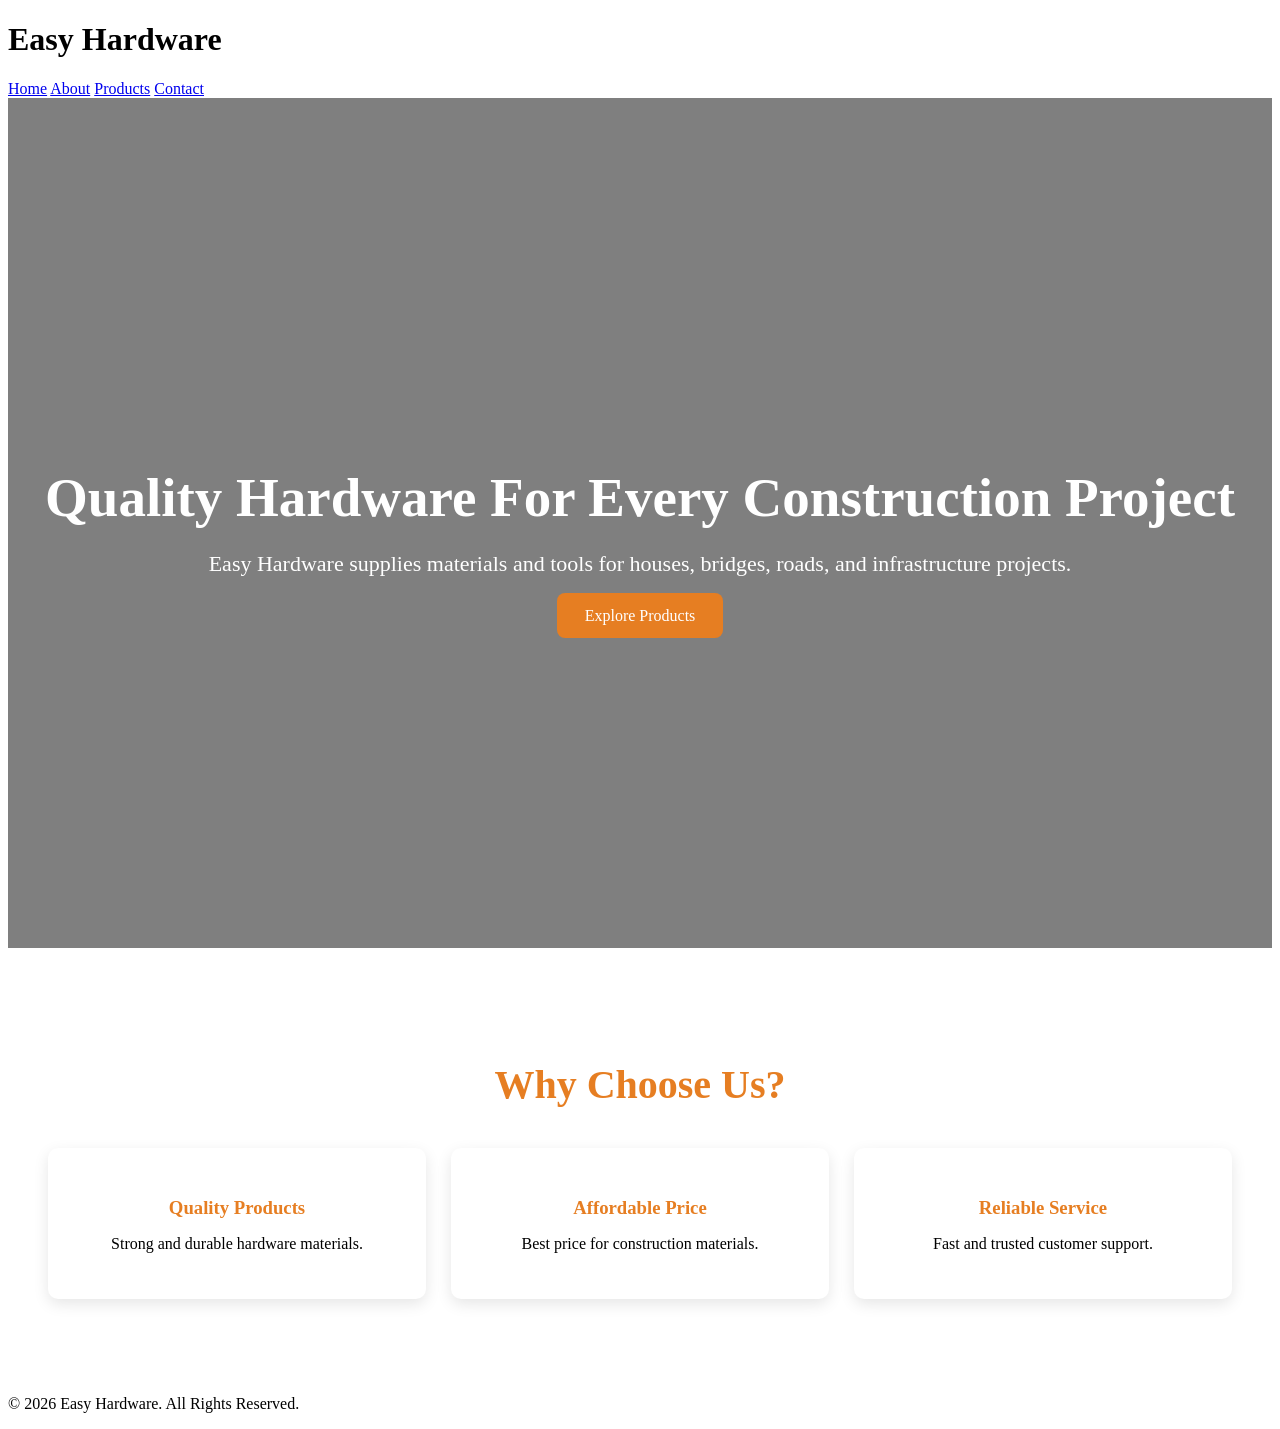
<file: index.html>
<!DOCTYPE html>
<html lang="en">
<head>
  <meta charset="UTF-8">
  <meta name="viewport" content="width=device-width, initial-scale=1.0">
  <title>Easy Hardware</title>
  <link rel="stylesheet" href="style.css">
</head>
<body>

<header>
  <h1>Easy Hardware</h1>

  <nav>
    <a href="index.html">Home</a>
    <a href="about.html">About</a>
    <a href="products.html">Products</a>
    <a href="contact.html">Contact</a>
  </nav>
</header>

<section class="hero">
  <div class="hero-content">
    <h2>Quality Hardware For Every Construction Project</h2>

    <p>
      Easy Hardware supplies materials and tools for houses,
      bridges, roads, and infrastructure projects.
    </p>

    <a href="products.html" class="btn">Explore Products</a>
  </div>
</section>

<section class="info-section">
  <h2>Why Choose Us?</h2>

  <div class="cards">
    <div class="card">
      <h3>Quality Products</h3>
      <p>Strong and durable hardware materials.</p>
    </div>

    <div class="card">
      <h3>Affordable Price</h3>
      <p>Best price for construction materials.</p>
    </div>

    <div class="card">
      <h3>Reliable Service</h3>
      <p>Fast and trusted customer support.</p>
    </div>
  </div>
</section>

<footer>
  <p>© 2026 Easy Hardware. All Rights Reserved.</p>
</footer>

<script src="script.js"></script>
</body>
</html>
</file>
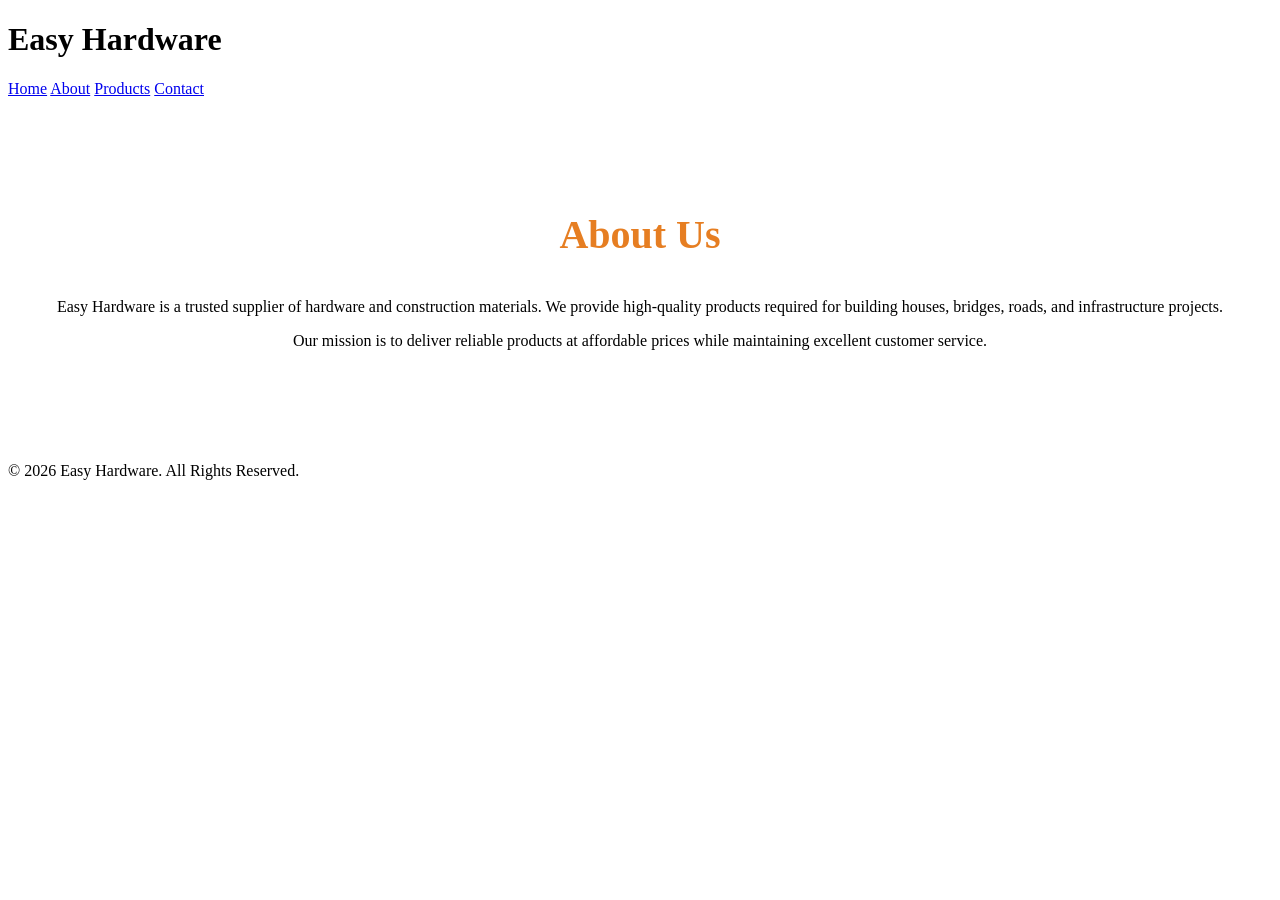
<file: about.html>
<!DOCTYPE html>
<html lang="en">
<head>
  <meta charset="UTF-8">
  <meta name="viewport" content="width=device-width, initial-scale=1.0">
  <title>About - Easy Hardware</title>
  <link rel="stylesheet" href="style.css">
</head>
<body>

<header>
  <h1>Easy Hardware</h1>

  <nav>
    <a href="index.html">Home</a>
    <a href="about.html">About</a>
    <a href="products.html">Products</a>
    <a href="contact.html">Contact</a>
  </nav>
</header>

<section class="page-section">
  <h2>About Us</h2>

  <p>
    Easy Hardware is a trusted supplier of hardware and construction materials.
    We provide high-quality products required for building houses, bridges,
    roads, and infrastructure projects.
  </p>

  <p>
    Our mission is to deliver reliable products at affordable prices while
    maintaining excellent customer service.
  </p>
</section>

<footer>
  <p>© 2026 Easy Hardware. All Rights Reserved.</p>
</footer>

<script src="script.js"></script>
</body>
</html>
</file>
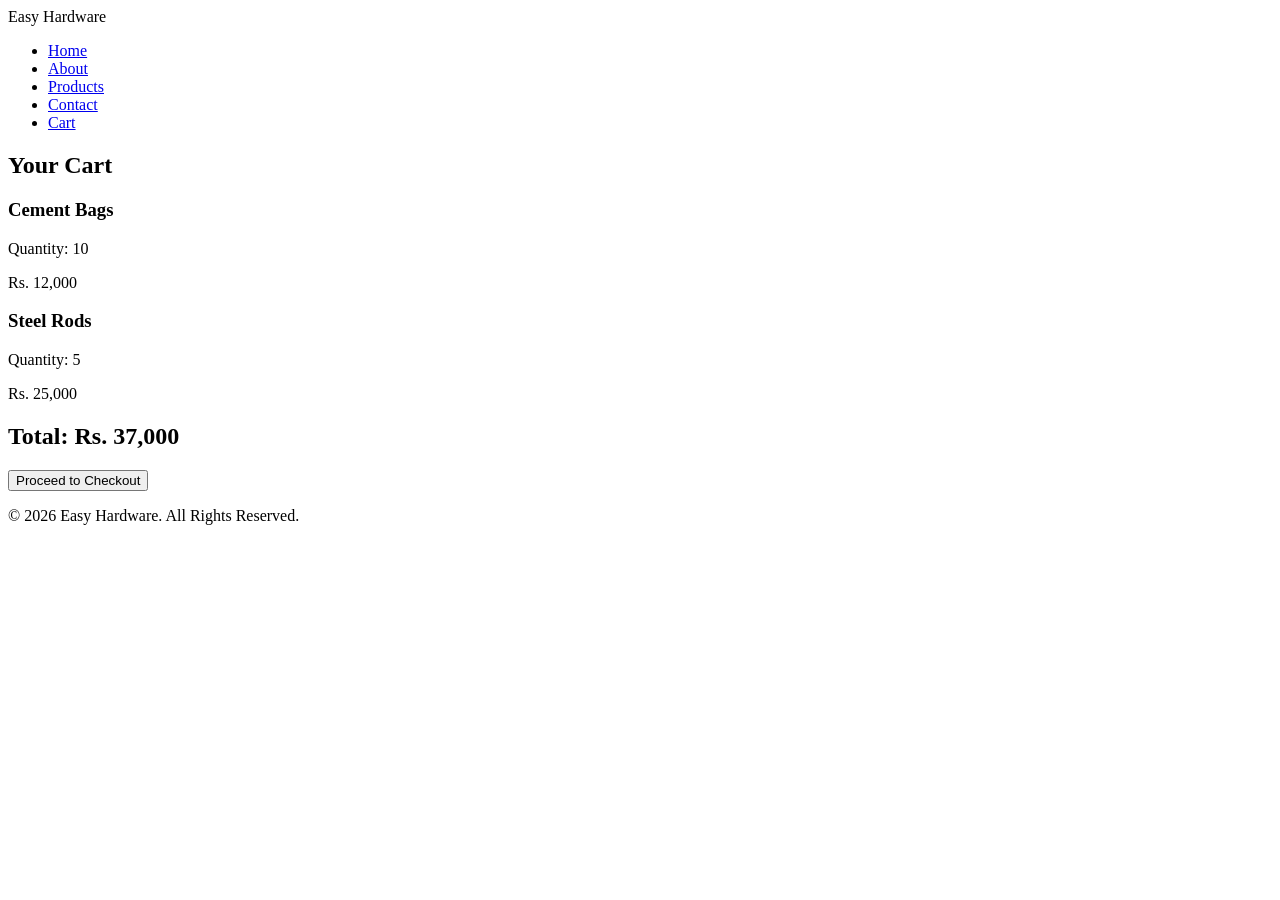
<file: cart.html>
<!DOCTYPE html>
  <div class="logo">Easy Hardware</div>

  <nav>
    <ul>
      <li><a href="index.html">Home</a></li>
      <li><a href="about.html">About</a></li>
      <li><a href="products.html">Products</a></li>
      <li><a href="contact.html">Contact</a></li>
      <li><a href="cart.html" class="active">Cart</a></li>
    </ul>
  </nav>
</header>

<section class="page-banner">
  <h1>Your Cart</h1>
</section>

<section class="container">

  <div class="cart-container">

    <div class="cart-item">
      <div>
        <h3>Cement Bags</h3>
        <p>Quantity: 10</p>
      </div>

      <div>
        <p>Rs. 12,000</p>
      </div>
    </div>

    <div class="cart-item">
      <div>
        <h3>Steel Rods</h3>
        <p>Quantity: 5</p>
      </div>

      <div>
        <p>Rs. 25,000</p>
      </div>
    </div>

    <div class="cart-total">
      <h2>Total: Rs. 37,000</h2>

      <button class="btn" onclick="checkoutMessage()">
        Proceed to Checkout
      </button>
    </div>

  </div>

</section>

<footer>
  <p>© 2026 Easy Hardware. All Rights Reserved.</p>
</footer>

<script src="script.js"></script>
</body>
</html>
</file>
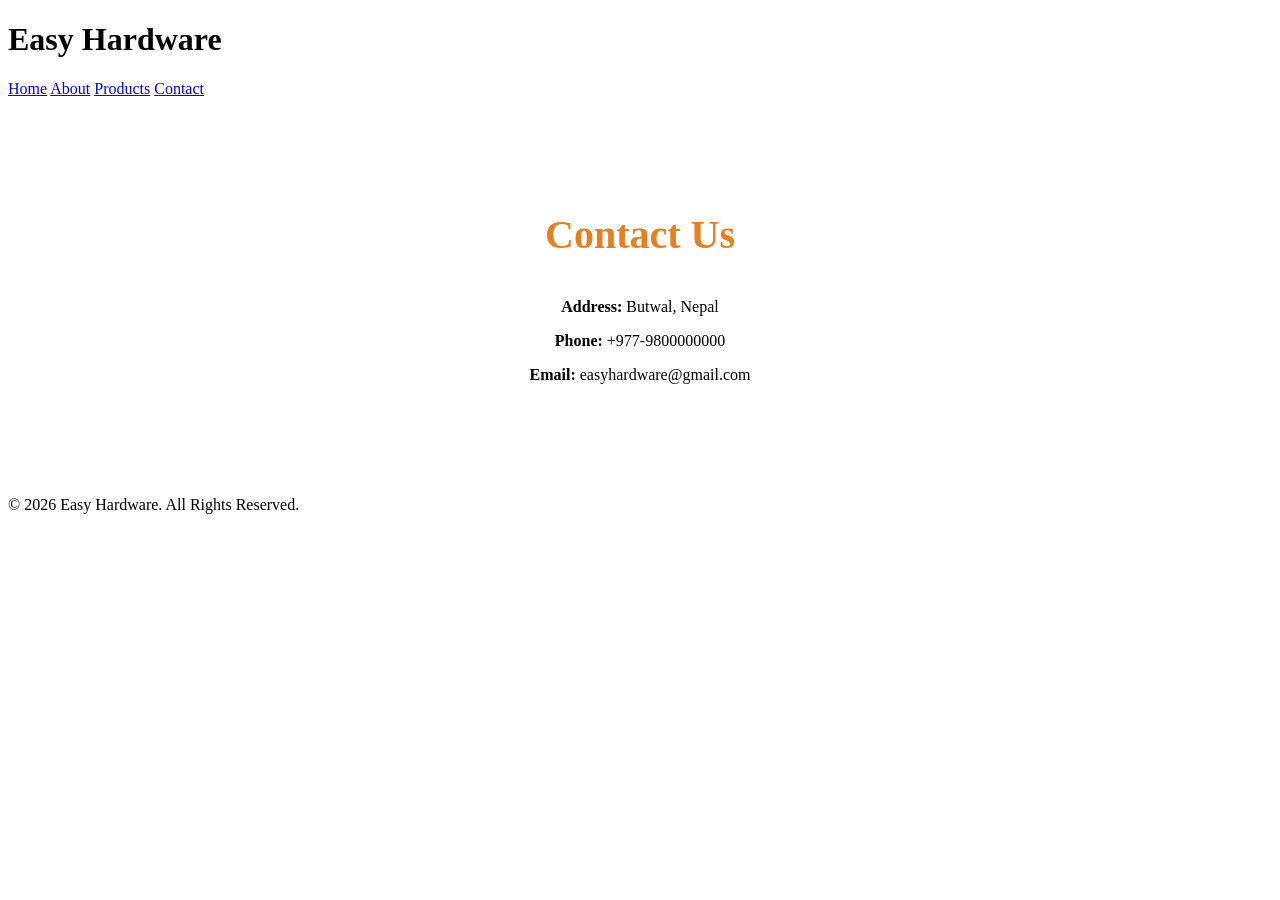
<file: contact.html>
<!DOCTYPE html>
<html lang="en">
<head>
  <meta charset="UTF-8">
  <meta name="viewport" content="width=device-width, initial-scale=1.0">
  <title>Contact - Easy Hardware</title>
  <link rel="stylesheet" href="style.css">
</head>
<body>

<header>
  <h1>Easy Hardware</h1>

  <nav>
    <a href="index.html">Home</a>
    <a href="about.html">About</a>
    <a href="products.html">Products</a>
    <a href="contact.html">Contact</a>
  </nav>
</header>

<section class="page-section">
  <h2>Contact Us</h2>

  <div class="contact-box">
    <p><strong>Address:</strong> Butwal, Nepal</p>
    <p><strong>Phone:</strong> +977-9800000000</p>
    <p><strong>Email:</strong> easyhardware@gmail.com</p>
  </div>
</section>

<footer>
  <p>© 2026 Easy Hardware. All Rights Reserved.</p>
</footer>

<script src="script.js"></script>
</body>
</html>
</file>
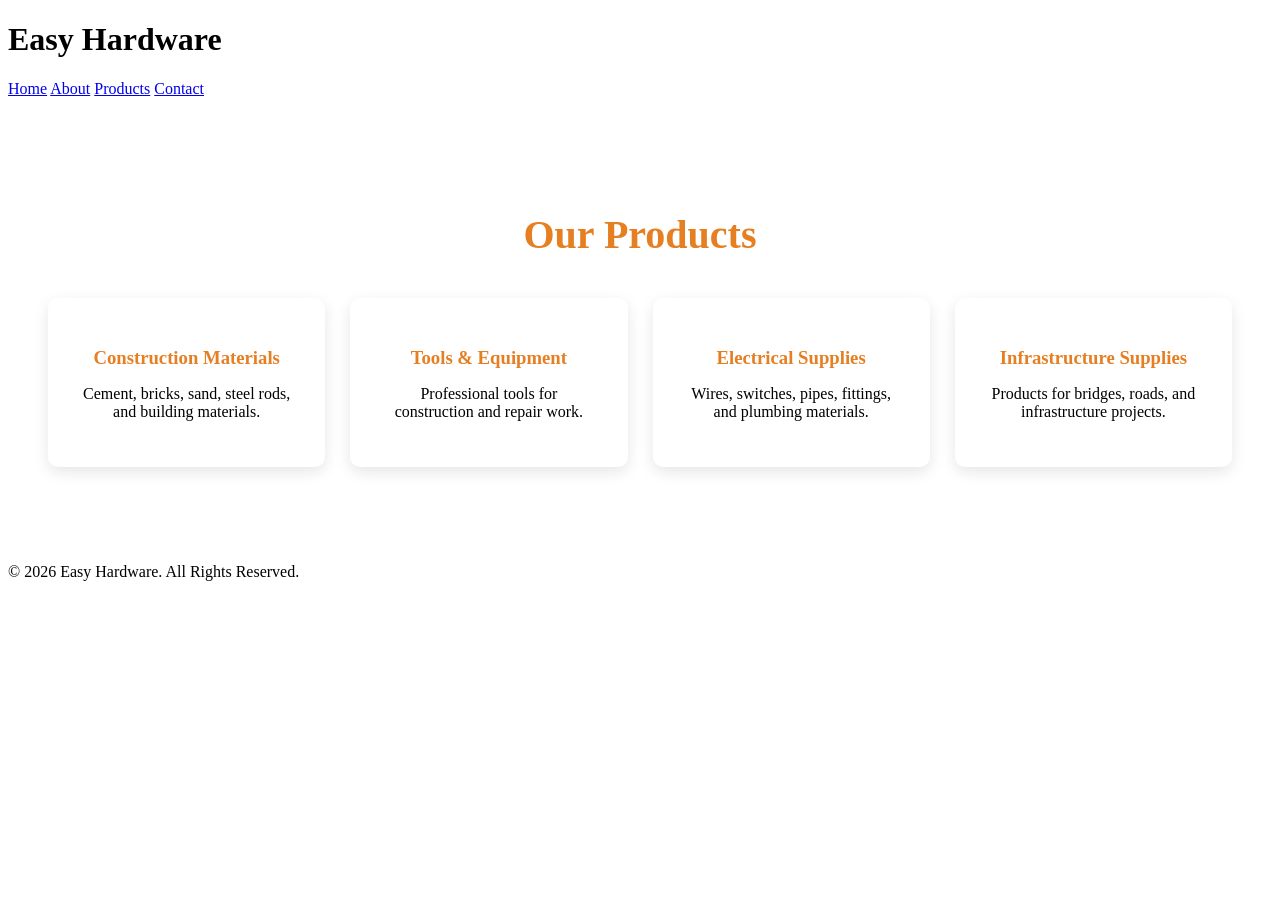
<file: product.html>
<!DOCTYPE html>
<html lang="en">
<head>
  <meta charset="UTF-8">
  <meta name="viewport" content="width=device-width, initial-scale=1.0">
  <title>Products - Easy Hardware</title>
  <link rel="stylesheet" href="style.css">
</head>
<body>

<header>
  <h1>Easy Hardware</h1>

  <nav>
    <a href="index.html">Home</a>
    <a href="about.html">About</a>
    <a href="products.html">Products</a>
    <a href="contact.html">Contact</a>
  </nav>
</header>

<section class="page-section">
  <h2>Our Products</h2>

  <div class="cards">

    <div class="card">
      <h3>Construction Materials</h3>
      <p>Cement, bricks, sand, steel rods, and building materials.</p>
    </div>

    <div class="card">
      <h3>Tools & Equipment</h3>
      <p>Professional tools for construction and repair work.</p>
    </div>

    <div class="card">
      <h3>Electrical Supplies</h3>
      <p>Wires, switches, pipes, fittings, and plumbing materials.</p>
    </div>

    <div class="card">
      <h3>Infrastructure Supplies</h3>
      <p>Products for bridges, roads, and infrastructure projects.</p>
    </div>

  </div>
</section>

<footer>
  <p>© 2026 Easy Hardware. All Rights Reserved.</p>
</footer>

<script src="script.js"></script>
</body>
</html>
</file>
<file: style.css>
* {
nav a:hover {
  color: yellow;
}

.hero {
  height: 90vh;
  background: linear-gradient(rgba(0,0,0,0.5), rgba(0,0,0,0.5)),
  url('https://images.unsplash.com/photo-1504307651254-35680f356dfd?q=80&w=1400&auto=format&fit=crop');
  background-size: cover;
  background-position: center;
  display: flex;
  justify-content: center;
  align-items: center;
  text-align: center;
  color: white;
  padding: 20px;
}

.hero-content h2 {
  font-size: 55px;
  margin-bottom: 20px;
}

.hero-content p {
  font-size: 22px;
  margin-bottom: 30px;
}

.btn {
  background: #e67e22;
  color: white;
  padding: 14px 28px;
  text-decoration: none;
  border-radius: 8px;
}

.btn:hover {
  background: #cf711f;
}

.info-section,
.page-section {
  padding: 80px 40px;
  text-align: center;
}

.info-section h2,
.page-section h2 {
  font-size: 40px;
  color: #e67e22;
  margin-bottom: 40px;
}

.cards {
  display: grid;
  grid-template-columns: repeat(auto-fit, minmax(250px, 1fr));
  gap: 25px;
}

.card {
  background: white;
  padding: 30px;
  border-radius: 10px;
  box-shadow: 0 5px 15px rgba(0,0,0,0.1);
}

.card h3 {
  margin-bottom: 15px;
  color: #e67e22;
}

}
</file>
